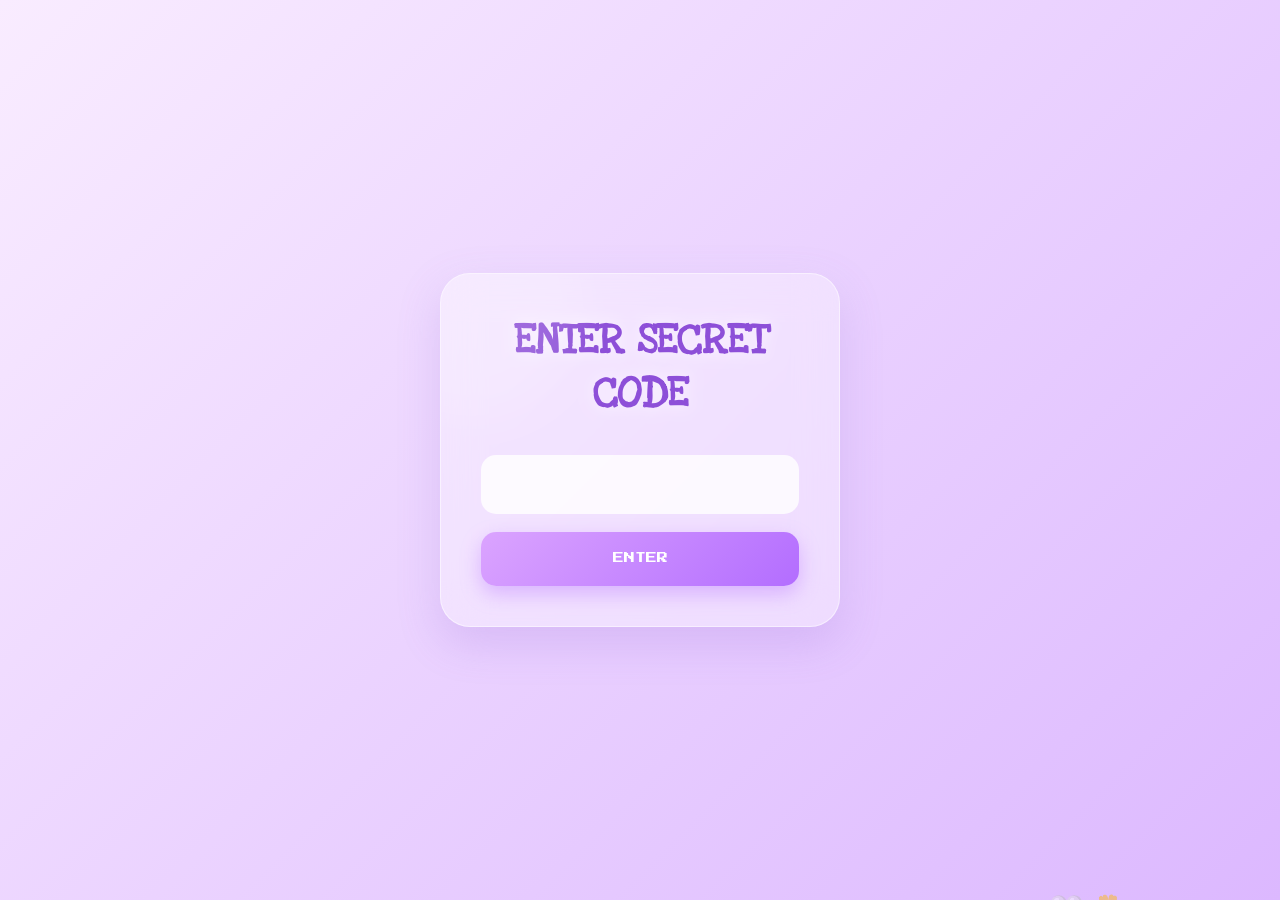
<file: index.html>
<!DOCTYPE html><html><head><meta charset='UTF-8'><title>Secret</title><link rel='stylesheet' href='style.css'></head><body><div class='card'><h1>ENTER SECRET CODE</h1><input type='password' id='pw'><button onclick="go()">ENTER</button></div><script>function go(){if(document.getElementById('pw').value==='0516'){location='loading.html';}else alert('Wrong code');}</script></body></html>
</file>
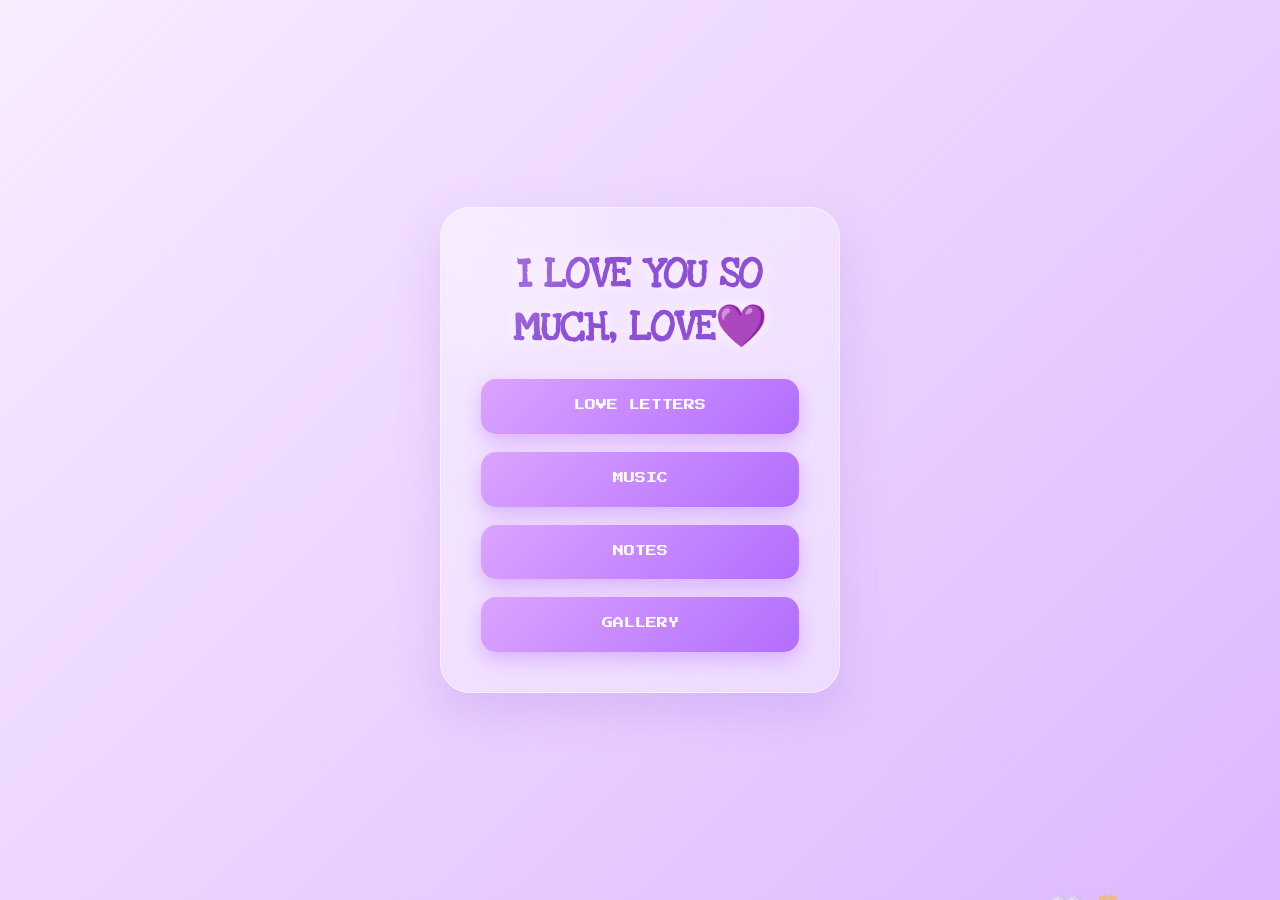
<file: home.html>
<!DOCTYPE html><html><head><meta charset='UTF-8'><link rel='stylesheet' href='style.css'></head><body><div class='card'><h1>I LOVE YOU SO MUCH, LOVE💜 </h1><a class='btn' href='letters.html'>LOVE LETTERS</a><a class='btn' href='music.html'>MUSIC</a><a class='btn' href='notes.html'>NOTES</a><a class='btn' href='gallery.html'>GALLERY</a></div></body></html>
</file>
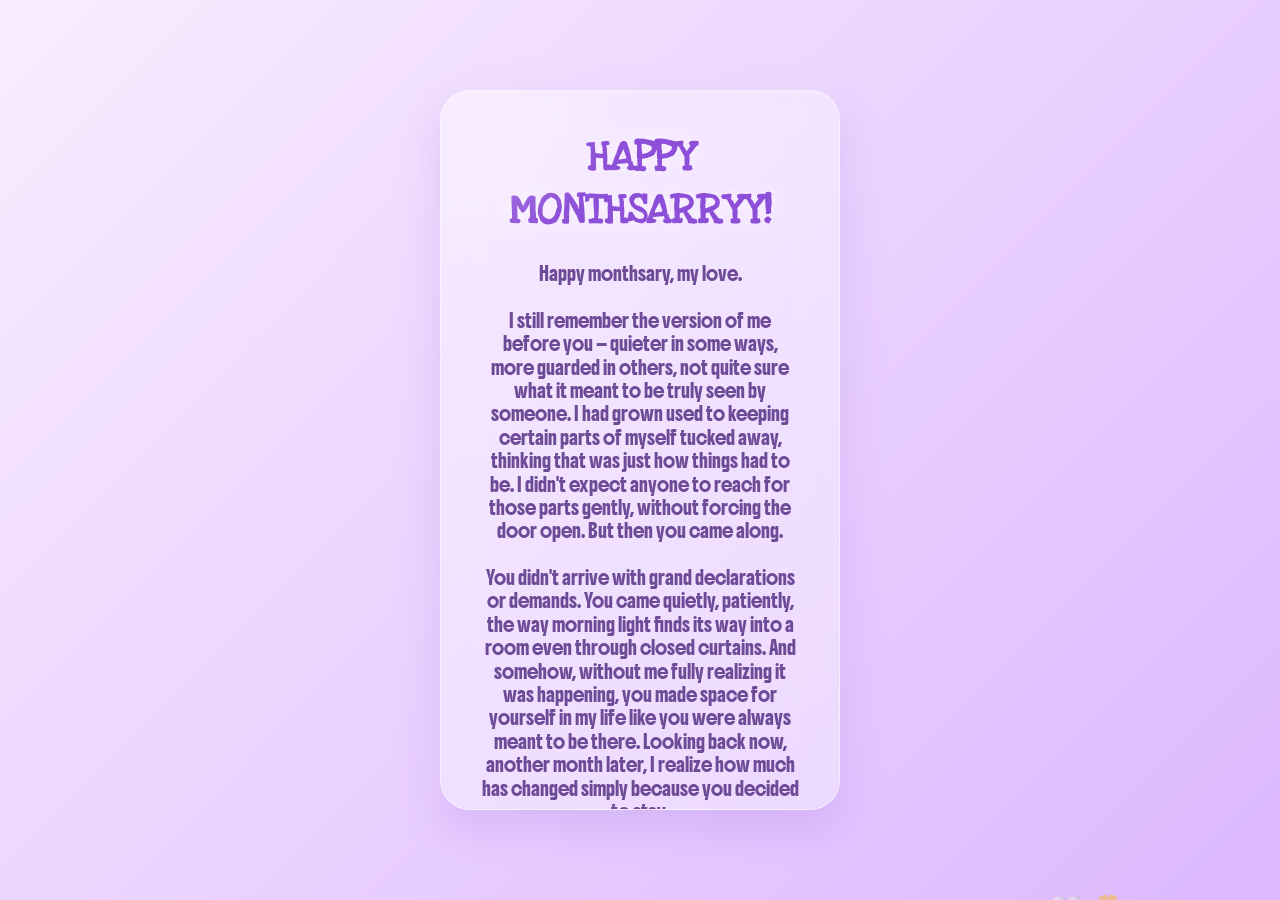
<file: letter1.html>
<html><link rel='stylesheet' href='style.css'><body><div class='card'><h1>HAPPY MONTHSARRYY!</h1><p>Happy monthsary, my love.
<br>
<br>
I still remember the version of me before you — quieter in some ways, more guarded in others, not quite sure what it meant to be truly seen by someone. I had grown used to keeping certain parts of myself tucked away, thinking that was just how things had to be. I didn't expect anyone to reach for those parts gently, without forcing the door open. But then you came along.
<br>
<br>
You didn't arrive with grand declarations or demands. You came quietly, patiently, the way morning light finds its way into a room even through closed curtains. And somehow, without me fully realizing it was happening, you made space for yourself in my life like you were always meant to be there. Looking back now, another month later, I realize how much has changed simply because you decided to stay.
<br><br>
There were days I wasn't easy to love. Days I was distant, caught up in my own head, unsure how to explain what I was feeling even to myself. There were misunderstandings, small silences that could have easily become bigger ones. And yet, every single time, you stayed. You didn't use those moments as reasons to leave — you used them as reasons to understand me better.
<br><br>
That's the part that humbles me most, if I'm honest. Anyone can love someone on the good days, when everything is easy and laughter comes naturally. But you loved me on the ordinary days too — the tired ones, the uncertain ones, the days that didn't ask to be remembered. And it was in those unremarkable moments that I understood what we had was something rare.
<br><br>
As I sit here thinking about everything that's brought us to this point, I find myself noticing you all over again — really noticing you, the way you deserve to be noticed. The way your eyes soften when you're truly listening, like nothing else in the room matters. The way you laugh without thinking about it, unfiltered and honest, like you've forgotten to be careful around me.
<br><br>
I notice the quiet strength you carry too — how you keep going even on days that are heavy, and somehow still find room to check on me in the middle of it. You give more than you realize, and you rarely ask for anything in return. You are beautiful in the obvious ways, the ones anyone could see from across a room. But you're even more beautiful in the ways only someone paying close attention would ever catch.
<br><br>
I think about your kindness most of all — not the performative kind, but the quiet, steady kind that shows up in small actions. The way you remember things I mentioned once in passing. The way you make people feel comfortable just by being near them. I've watched you do this for others, and I've been lucky enough to be on the receiving end of it too, more times than I can count.
<br><br>
So today, on this small milestone that somehow always feels bigger than its name suggests, I want to say something simple: thank you. Thank you for staying, even when staying wasn't the easiest choice. Thank you for choosing me, again and again, in a world that gives people plenty of easy reasons to give up on each other instead.
<br><br>
And thank you, simply, for existing. I don't say that lightly. Your existence alone — the fact that you were born into this world, grew into who you are, and somehow ended up here, with me — has made my life fuller than I ever expected it to be. I don't take that for granted, not for a single day.
<br><br>
Here's to this month, and to every quiet, ordinary, beautiful one that comes after it. Here's to more mornings, more laughter, more of your patience and your presence. I love you, more than these words could ever fully hold.
<br><br>
Happy monthsary. 🤍.</p></div></body></html>
</file>
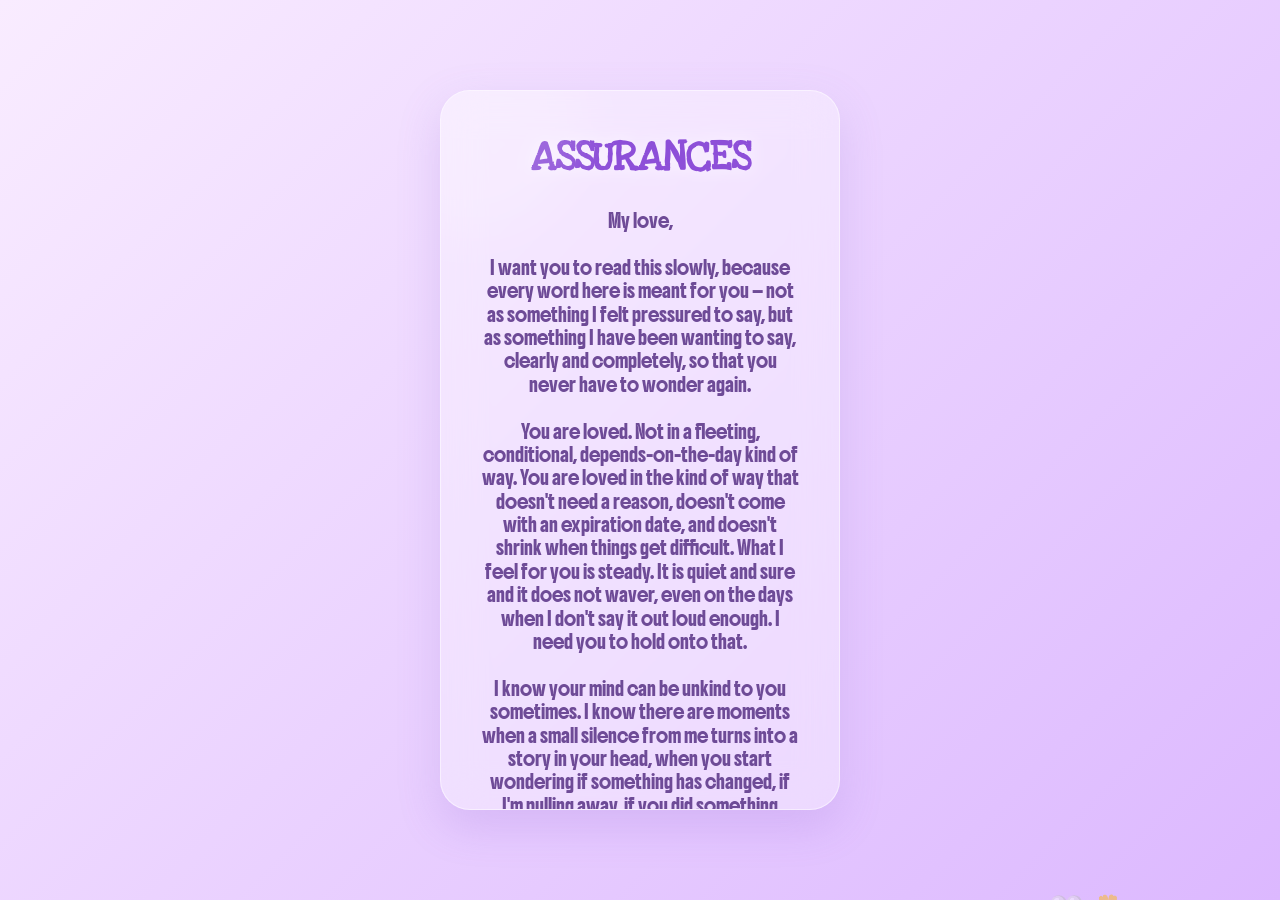
<file: letter2.html>
<html><link rel='stylesheet' href='style.css'><body><div class='card'><h1>ASSURANCES</h1><p>My love,
<br><br>
I want you to read this slowly, because every word here is meant for you — not as something I felt pressured to say, but as something I have been wanting to say, clearly and completely, so that you never have to wonder again.
<br><br>
You are loved. Not in a fleeting, conditional, depends-on-the-day kind of way. You are loved in the kind of way that doesn't need a reason, doesn't come with an expiration date, and doesn't shrink when things get difficult. What I feel for you is steady. It is quiet and sure and it does not waver, even on the days when I don't say it out loud enough. I need you to hold onto that.
<br><br>
I know your mind can be unkind to you sometimes. I know there are moments when a small silence from me turns into a story in your head, when you start wondering if something has changed, if I'm pulling away, if you did something wrong. I want to speak directly to those moments right now: nothing has changed. I am still here. I am still yours. The silence was never about you losing me — it was just life being loud, and I am sorry for every time I let you sit in that uncertainty longer than you should have. You deserve better than that, and I am working on it.
<br><br>
You do not have to be perfect to keep my love. Please let that sink in. You don't have to say the right things every time, don't have to hold yourself together when you're falling apart, don't have to pretend you're okay when you're not. I fell in love with a real person, not a performance. And a real person has hard days, has doubts, has moments of breaking down — and I want to be there for every single one of those moments, not in spite of them, but because of them. Because being there for you in those moments is the part of loving you I take most seriously.
<br><br>
When you feel insecure, come to me. When something is bothering you — even if it feels too small, even if you're afraid I'll think it's irrational — come to me anyway. I would rather you bring me a hundred small worries than carry them quietly alone and let them grow into something heavier. My arms are not just for the good days. They are for the weight too. All of it. I want to hold it with you.
<br><br>
I also want to assure you of something that I think you sometimes forget: you are not a burden to me. Not your emotions, not your needs, not the moments when you need more reassurance than usual. You are not too much. You have never been too much. If anything, I think you ask for far less than you deserve, and I want to be the person who gives you more than you think to ask for. You deserve to feel taken care of. You deserve someone who doesn't make you feel guilty for having needs. And I want to be that for you, every single day.
<br><br>
I am not going to leave. I want to say that as plainly as I possibly can, with no softening and no fine print. I am not going to wake up one day and decide this isn't worth it, because it is. You are. Even on the days that are hard, even on the days we don't quite understand each other — I am still choosing you. That choice is not fragile. It is not something that disappears the moment things get complicated. It is a decision I make every morning, and I will keep making it.
<br><br>
You are safe with me. Your heart is safe with me. I know that trust is not something that can just be declared — it has to be shown, over and over, in small moments and big ones. And I intend to keep showing you. Every day that I show up, every time I reach for you instead of pulling away, every moment I choose honesty over silence — that is me showing you. Pay attention to those moments. Let them be your proof.
<br><br>
There is nothing you could say, nothing you could feel, nothing you could confess about your darkest fears or your worst days that would make me see you differently. I already know you — the real you, the tender and complicated and beautifully human you — and that is exactly the person I love. Not a version of you that has it all together. You, as you are right now, in this very moment. That person is more than enough for me.
<br><br>
So on the days when doubt gets loud, when your chest feels tight and your mind starts spinning with questions I haven't answered yet — I want you to come back to this. Read it again. And remember that somewhere, someone is completely and quietly certain about you. Someone is not confused, not half-in, not looking for a way out. Someone is here, on purpose, because they want to be.
<br><br>
That someone is me. And I am not going anywhere.
<br><br>
I love you. Now, tomorrow, and on every ordinary day in between. 🤍.</p></div></body></html>
</file>
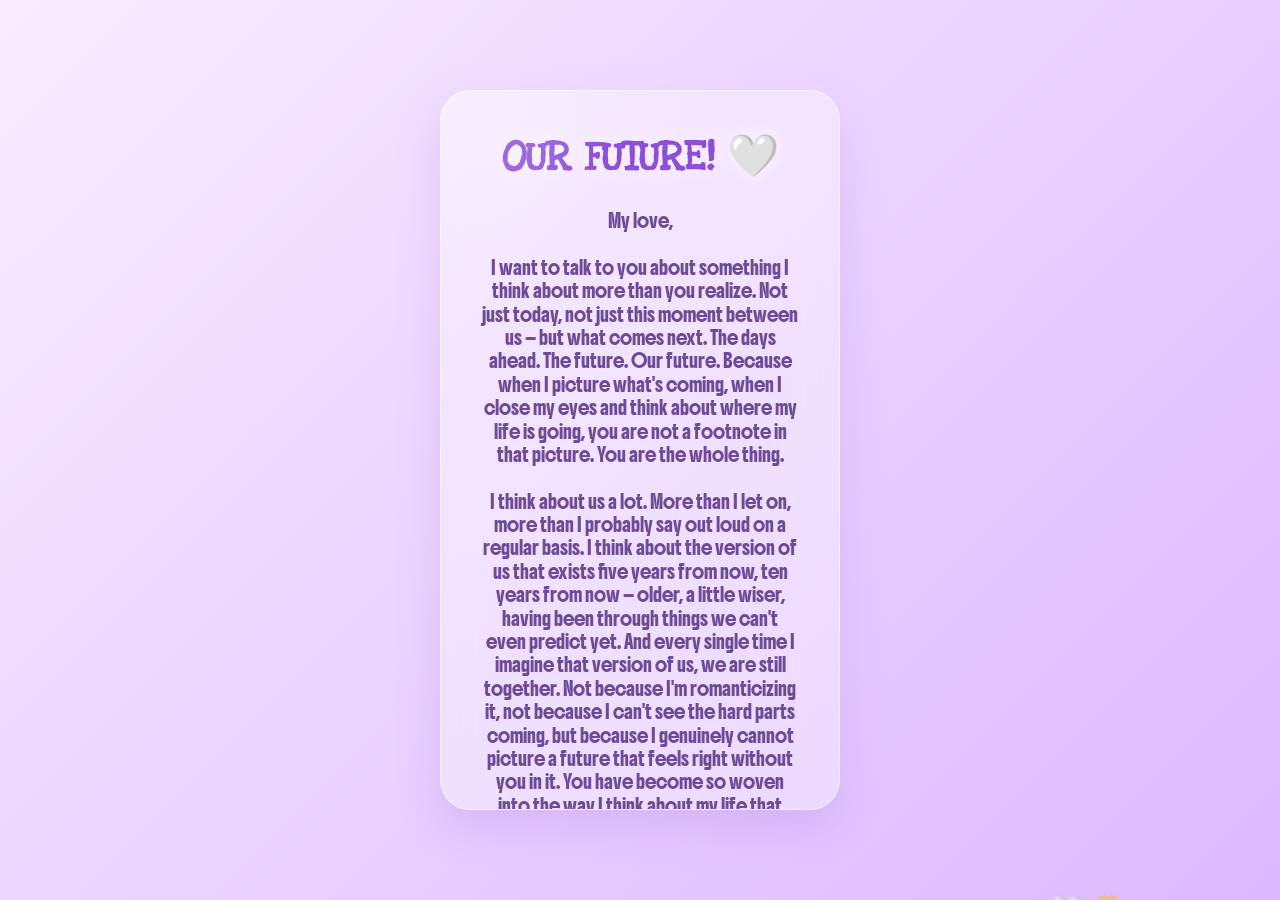
<file: letter3.html>
<html><link rel='stylesheet' href='style.css'><body><div class='card'><h1>OUR FUTURE! 🤍 </h1><p>My love,
<br><br>
I want to talk to you about something I think about more than you realize. Not just today, not just this moment between us — but what comes next. The days ahead. The future. Our future. Because when I picture what's coming, when I close my eyes and think about where my life is going, you are not a footnote in that picture. You are the whole thing.
<br><br>
I think about us a lot. More than I let on, more than I probably say out loud on a regular basis. I think about the version of us that exists five years from now, ten years from now — older, a little wiser, having been through things we can't even predict yet. And every single time I imagine that version of us, we are still together. Not because I'm romanticizing it, not because I can't see the hard parts coming, but because I genuinely cannot picture a future that feels right without you in it. You have become so woven into the way I think about my life that removing you from it doesn't even feel like a real option anymore.
<br><br>
I want to build something with you. Not just the relationship we have right now, as beautiful as it already is, but something that grows. Something that deepens. I want us to have inside jokes that only make sense after years of history together. I want to know your routines so well that I could navigate your mornings with my eyes closed. I want to be the person you call first when something happens — good news, bad news, something that made you laugh so hard you had to stop walking. I want to earn that place in your life so completely that it becomes second nature to both of us.
<br><br>
There are going to be chapters ahead of us that we haven't written yet. Chapters that might be uncomfortable, that might test us in ways we're not prepared for. I won't pretend otherwise, because pretending would be doing you a disservice. But here is what I can tell you about those chapters: I intend to face every single one of them with you. Not ahead of you, not behind you — beside you. Whatever comes, whatever shifts, whatever life decides to throw at the two of us, I want us to be the kind of team that faces it together and comes out the other side still holding on.
<br><br>
I think about the small futures too, not just the big ones. I think about lazy Sunday mornings that belong entirely to us. I think about the trips we haven't taken yet, the places I want to show you and the places I want you to show me. I think about the meals we'll cook badly and laugh about, the arguments we'll have and resolve and grow from. I think about all the tiny, unremarkable moments that don't make it into any highlight reel but end up being the ones you remember most. I want all of those with you. Every single ordinary one.
<br><br>
I want you to know that my plans include you. Not as an afterthought, not as a someday-maybe — but as someone I am actively factoring into the direction my life is going. When I think about where I want to be, I think about where we want to be. That shift happened quietly, somewhere along the way, and I don't think I've told you that clearly enough. So I'm telling you now. You are in my plans. You are part of what I'm working toward. You are one of the reasons I want to become a better version of myself, because you deserve someone who keeps growing, and I intend to be that person for you.
<br><br>
I also want to assure you that I am not in this carelessly. I am not loving you without thinking about what that means, without considering the weight of it, without understanding that loving someone is a responsibility as much as it is a feeling. I take us seriously. I take your heart seriously. And the future I'm imagining for us is not some vague, floating idea I haven't thought through — it is something I think about with intention, with care, with the full understanding that you are someone worth building something real with.
<br><br>
So when you wonder sometimes if this is going somewhere, if I see a future with you, if you are someone I picture in my long-term life — let me put that question to rest right now, completely and without hesitation. Yes. A thousand times, yes. You are not just someone I love in the present tense. You are someone I am choosing, in the future tense, over and over again before it even arrives.
<br><br>
The future is uncertain for everyone, I know that. None of us can promise exactly how things will unfold, and I won't insult your intelligence by pretending I can control everything that's coming. But what I can promise you is my commitment to showing up for it — for every version of it, the beautiful chapters and the difficult ones — with you beside me. That is the one thing I am sure of, even when everything else is unclear.
<br><br>
I love you, and I am looking forward to every single day of whatever comes next. Not in spite of you being there — because you are there.
<br><br>
The future looks like you. It always has. 🤍.</p></div></body></html>
</file>
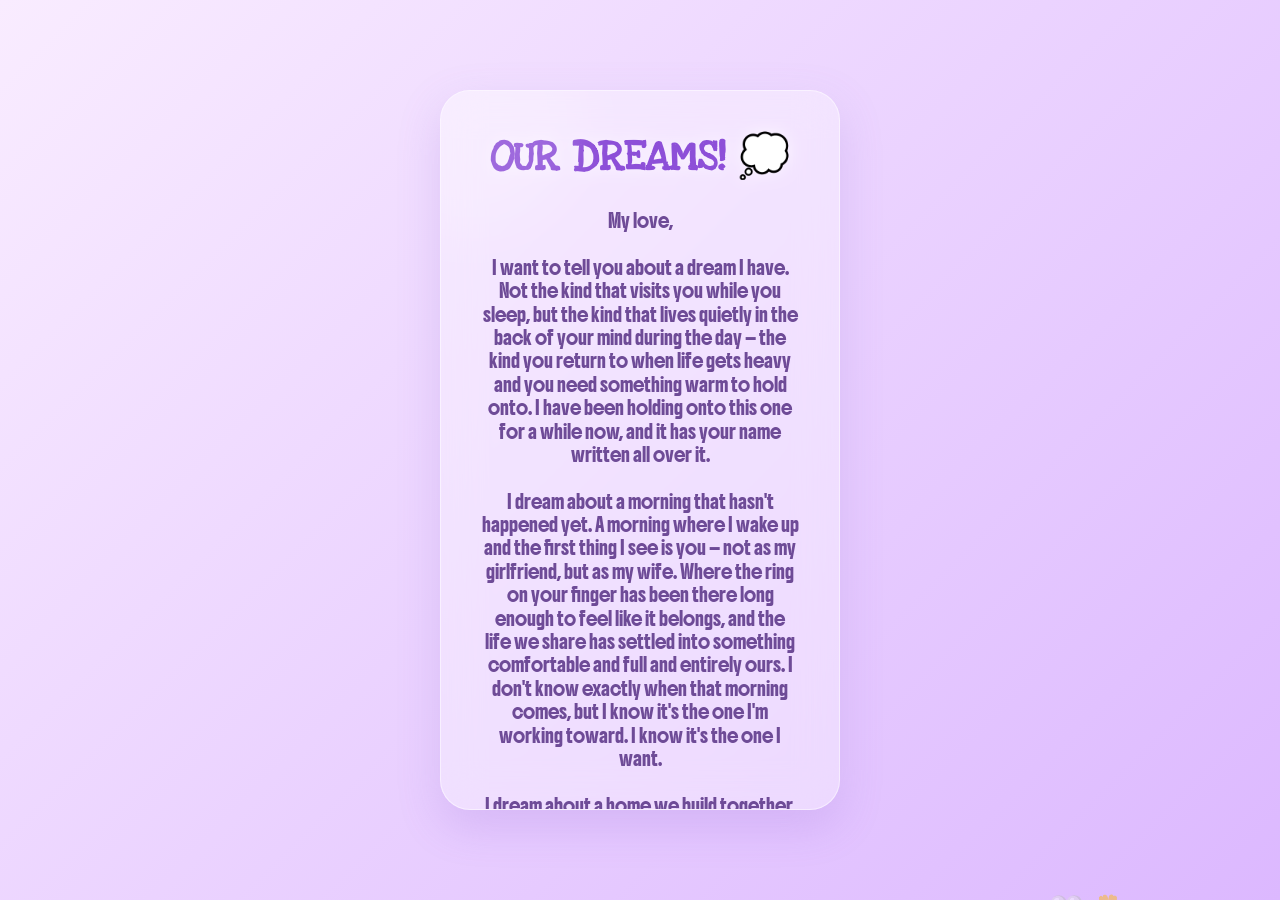
<file: letter4.html>
<html><link rel='stylesheet' href='style.css'><body><div class='card'><h1>OUR DREAMS! 💭 </h1><p>My love,
<br><br>
I want to tell you about a dream I have. Not the kind that visits you while you sleep, but the kind that lives quietly in the back of your mind during the day — the kind you return to when life gets heavy and you need something warm to hold onto. I have been holding onto this one for a while now, and it has your name written all over it.
<br><br>
I dream about a morning that hasn't happened yet. A morning where I wake up and the first thing I see is you — not as my girlfriend, but as my wife. Where the ring on your finger has been there long enough to feel like it belongs, and the life we share has settled into something comfortable and full and entirely ours. I don't know exactly when that morning comes, but I know it's the one I'm working toward. I know it's the one I want.
<br><br>
I dream about a home we build together. Not just four walls and a roof, but a place that feels like both of us — where your taste and mine somehow meet in every corner, where the kitchen smells like something we're cooking together on a slow weekend afternoon, where the couch has that one spot that belongs to no one else but us. A home where we have our routines, our rhythms, the small rituals that nobody else would understand but that mean everything to the two of us. I want that home with you. I want to unlock that door every evening knowing you're on the other side of it.
<br><br>
I dream about the proposal, too. About the moment I finally get to ask you the question I've already answered in my heart. I think about how nervous I'll be, how my hands might shake a little even though I've never been more sure of anything in my life. I think about your face in that moment — the exact expression you'll make, the way your eyes will look — and even just imagining it makes something in my chest feel impossibly full. I want to give you that moment. I want to give you a story worth telling.
<br><br>
I dream about our wedding day. About seeing you walk toward me and feeling like the entire world has narrowed down to just you, just that aisle, just that moment. I think about holding your hands and meaning every single word of whatever I promise you, knowing that these are not just words for the occasion but a commitment I have been building up to for a long time. I want to marry you. Not someday in a distant, vague way — but with intention, with excitement, with the full weight of knowing exactly what I'm doing and being grateful for every second of it.
<br><br>
I dream about what comes after the wedding too — the part that doesn't get romanticized as much but that I think about just as deeply. The ordinary Tuesday evenings. The grocery runs. The bills we'll figure out together, the decisions we'll make as a team, the seasons of life that will ask things of us we're not fully prepared for yet. I dream about navigating all of that with you — not because it sounds glamorous, but because doing hard, real, unglamorous things with you sounds like exactly the kind of life I want.
<br><br>
I dream about us growing. About the version of you I haven't met yet — the one that exists ten, fifteen, twenty years from now, shaped by everything life will have brought us through by then. I think about how I'll still be learning you, still discovering new things to love about you, still choosing you the same way I do now but with so much more history behind it. I want to know every version of you that comes. I want to grow old in the direction of you.
<br><br>
I dream about the family we might build. About a home that gets a little louder, a little fuller, a little more chaotic in the best possible way. About watching you become a mother someday and feeling something I don't even have the right words for yet — something deep and proud and overwhelming in the most beautiful sense. About the two of us figuring out parenthood together, imperfectly and lovingly, the way we figure everything else out. I dream about that life with you, and it feels like the most natural thing in the world.
<br><br>
I dream about getting old with you. About a version of us that has been through so much together that we don't even need to finish each other's sentences — we just know. Where we can sit in comfortable silence and feel completely at home in it. Where the love between us isn't loud anymore because it doesn't need to be — it's just there, woven into everything, as steady and certain as breathing. I want to reach that version of us. I want to earn it, year by year, with you.
<br><br>
And through every part of that dream — the proposal, the wedding, the home, the hard seasons, the quiet evenings, the growing old — there is one thing that never changes, one constant that holds all of it together. It is you. Always you. You are not just in the dream, my love. You are the reason the dream exists in the first place.
<br><br>
So when you wonder if I see a future with you, if you are someone I imagine standing beside me in the biggest and smallest moments of my life — I hope this answers it. Completely. Without a single doubt left standing.
<br><br>
I am dreaming of a life with you. And I cannot wait for the day those dreams become our reality. 🤍.</p></div></body></html>
</file>
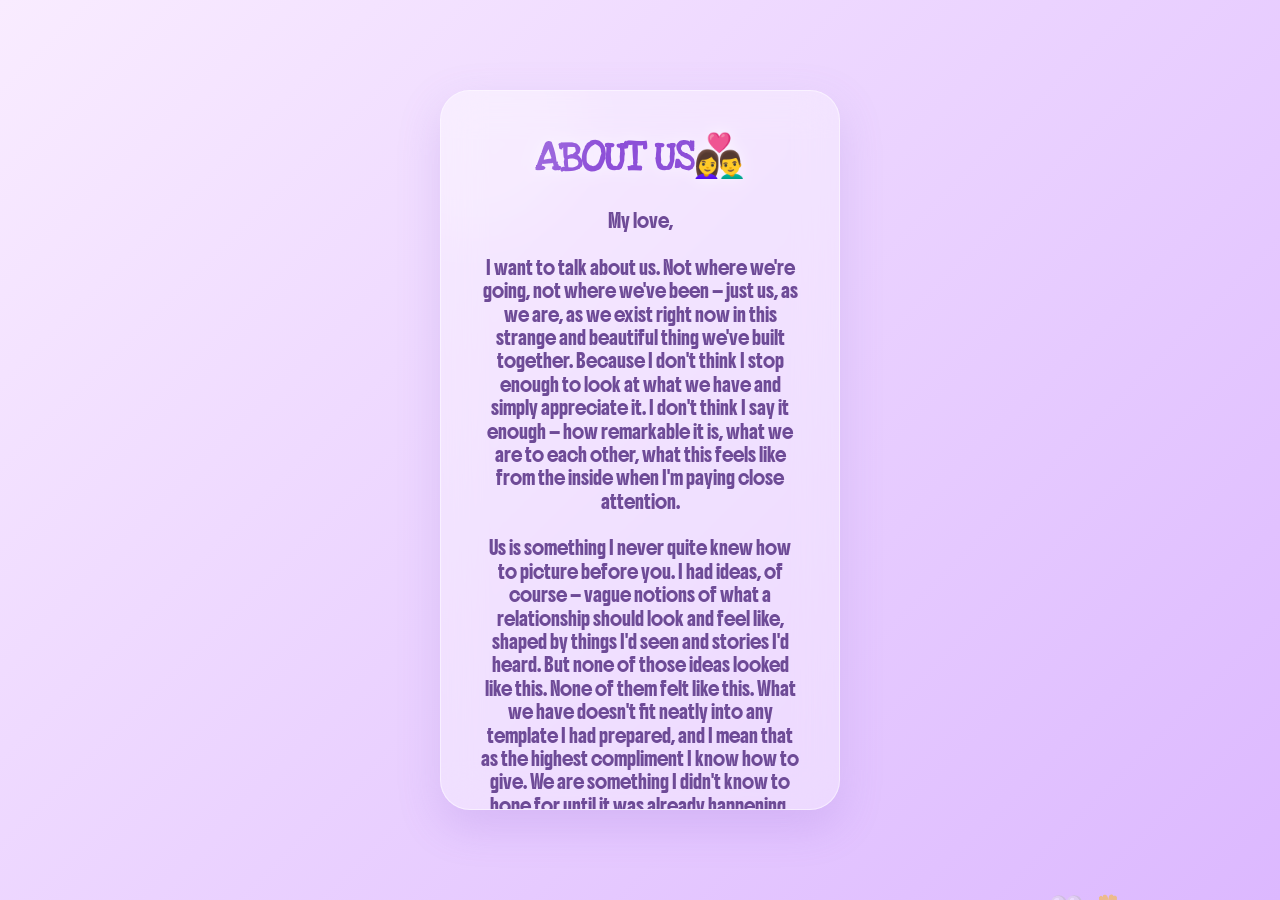
<file: letter5.html>
<html><link rel='stylesheet' href='style.css'><body><div class='card'><h1>ABOUT US👩‍❤️‍👨 </h1><p>My love,
<br><br>
I want to talk about us. Not where we're going, not where we've been — just us, as we are, as we exist right now in this strange and beautiful thing we've built together. Because I don't think I stop enough to look at what we have and simply appreciate it. I don't think I say it enough — how remarkable it is, what we are to each other, what this feels like from the inside when I'm paying close attention.
<br><br>
Us is something I never quite knew how to picture before you. I had ideas, of course — vague notions of what a relationship should look and feel like, shaped by things I'd seen and stories I'd heard. But none of those ideas looked like this. None of them felt like this. What we have doesn't fit neatly into any template I had prepared, and I mean that as the highest compliment I know how to give. We are something I didn't know to hope for until it was already happening.
<br><br>
I think about the way we work together — how we have somehow, without ever sitting down to negotiate it, figured out each other's rhythms. The way I know when you need space and when you need to be held. The way you know when I'm not okay even before I do. The quiet language we've developed between us, made entirely of small gestures and familiar silences and looks that say more than a paragraph ever could. That doesn't happen by accident. That is something two people build, carefully and consistently, over time. And we built it. Together.
<br><br>
I think about the way we laugh. There is a specific kind of laughter that only exists between us — the kind that starts over something ridiculous and ends with both of us breathless, unable to even remember what started it. The kind that makes me think, in the middle of it, that this is it. This is what I want. Not just the grand romantic gestures, not just the milestone moments — but this. This exact laughter, with this exact person, in whatever ordinary setting we happen to be in. That laughter is one of my favorite things about us and I don't say it nearly enough.
<br><br>
I think about how we handle the hard parts too, because us is not just the easy and beautiful moments. Us is also the times we didn't quite understand each other, the moments when we said the wrong thing or went quiet when we should have spoken up. Us is the tension and the making up, the working through and the coming back to each other. And what I've realized is that the hard parts don't diminish what we have — they define it. Every time we've chosen to work through something instead of walk away from it, we have added another layer to what we are. We are deeper because of those moments, not in spite of them.
<br><br>
There is a comfort in us that I want to name, because I think it deserves to be named. The kind of comfort where I don't have to perform, don't have to be impressive, don't have to hold my life together in a certain way just to be worthy of your company. Around you, I am just myself — and somehow, that has always been enough. Do you know how rare that is? To find someone in whose presence you can completely exhale? That is what you are to me. You are someone I exhale around. And I hope, more than anything, that I am that for you too.
<br><br>
I think about how much we have already been through — the seasons we've navigated, the moments that tested us, the days that were harder than either of us expected. And I think about how, at the end of every one of those moments, we were still here. Still us. Still choosing each other without making a big production of it, just quietly, the way people do when something matters enough to keep. That continuity means something to me. It means more than I know how to properly articulate.
<br><br>
I also think about how much we have yet to discover about each other. Because as well as I know you, I know there are still layers I haven't reached, still versions of you I haven't met, still things you'll say someday that will catch me completely off guard and make me fall a little more. That excites me. The idea that knowing you is not a destination but an ongoing thing — that there will always be more of you to understand, more of us to uncover — that is something I find genuinely thrilling. I am not tired of learning you. I don't think I ever will be.
<br><br>
Us, at its core, is two people who found each other and decided — without announcing it, without making it dramatic — that this was worth it. That the other person was worth it. Worth the effort, the vulnerability, the risk of loving someone fully and hoping they love you back just as completely. We made that decision. We keep making it. And every time we do, quietly and without fanfare, we are choosing something I think is genuinely rare and genuinely precious.
<br><br>
So I just want to say — I am proud of us. I am grateful for us. I do not take us for granted, not for a single day. What we have is not something that comes along easily, and I know that. I hold it carefully, the way you hold something you're afraid to break, the way you hold something that has become completely irreplaceable.
<br><br>
Us is my favorite thing. It always will be. 🤍.</p></div></body></html>
</file>
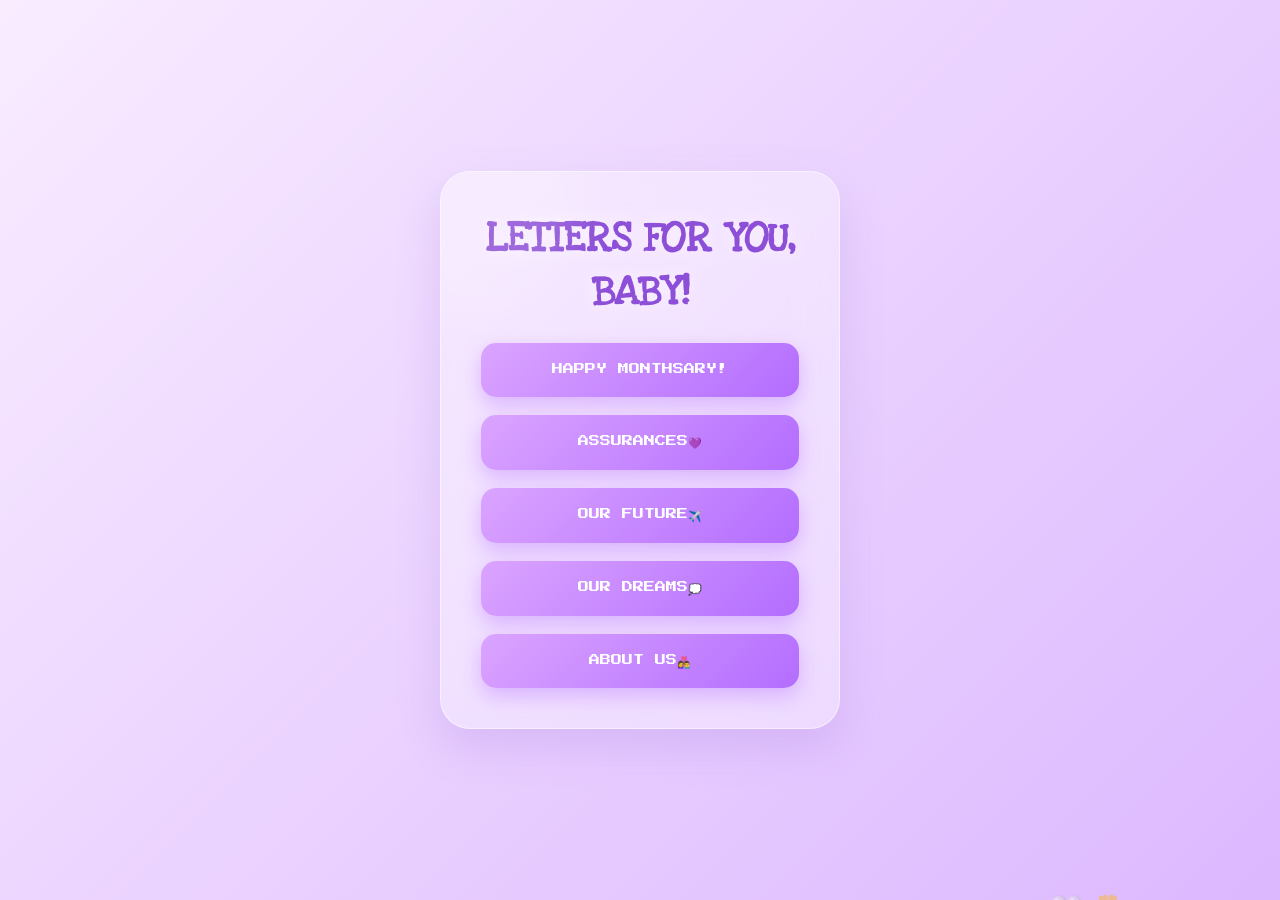
<file: letters.html>
<html><link rel='stylesheet' href='style.css'><body><div class='card'><h1>LETTERS FOR YOU, BABY! </h1><a class='btn' href='letter1.html'>HAPPY MONTHSARY! </a><a class='btn' href='letter2.html'>ASSURANCES💜 </a><a class='btn' href='letter3.html'>OUR FUTURE✈️ </a><a class='btn' href='letter4.html'>OUR DREAMS💭 </a><a class='btn' href='letter5.html'>ABOUT US👩‍❤️‍👨 </a></div></body></html>
</file>
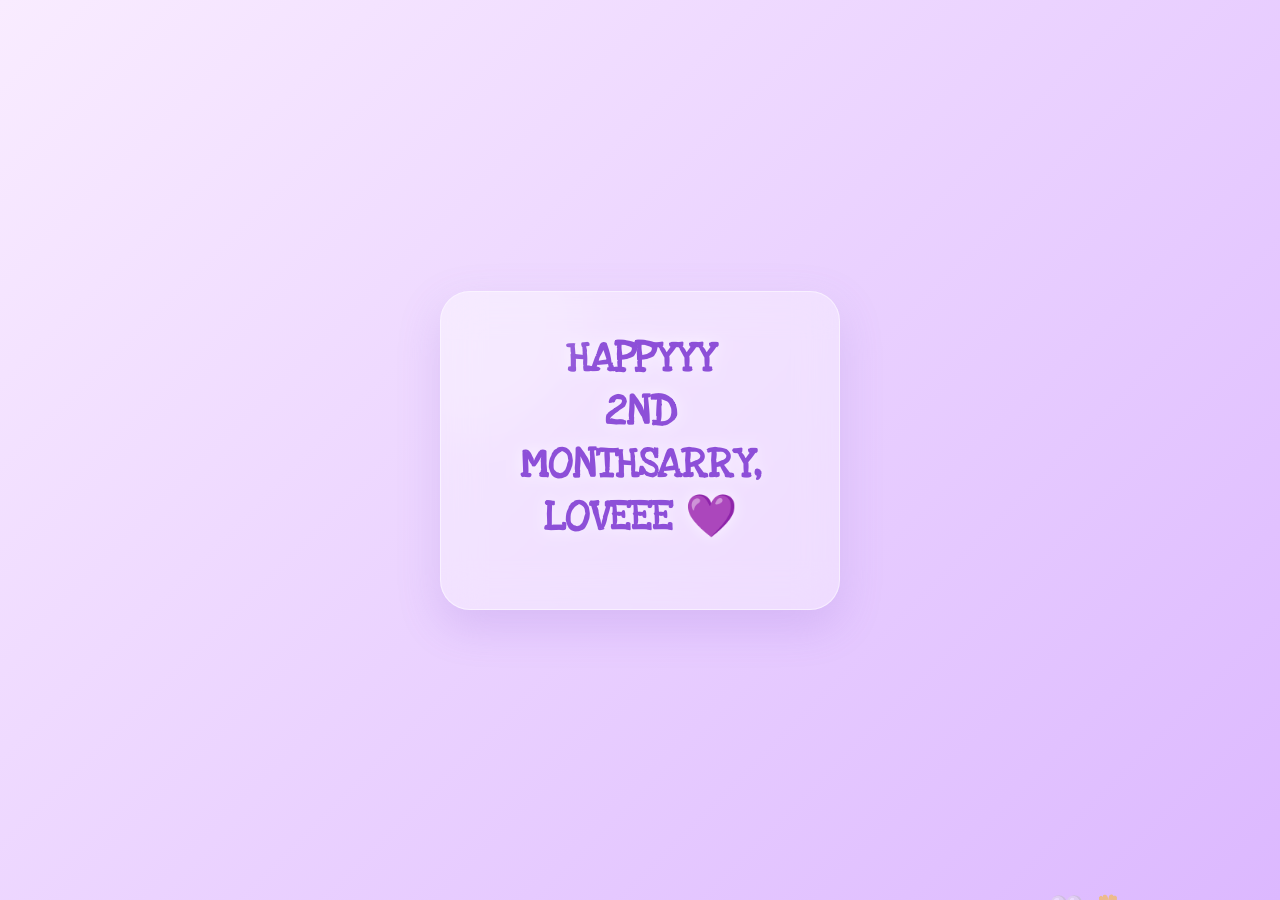
<file: loading.html>
<!DOCTYPE html><html><head><meta charset='UTF-8'><link rel='stylesheet' href='style.css'></head><body><div class='card'><h1>HAPPYYY<br>2ND MONTHSARRY,<br>LOVEEE 💜</h1></div><script>setTimeout(()=>location='home.html',3000);</script></body></html>
</file>
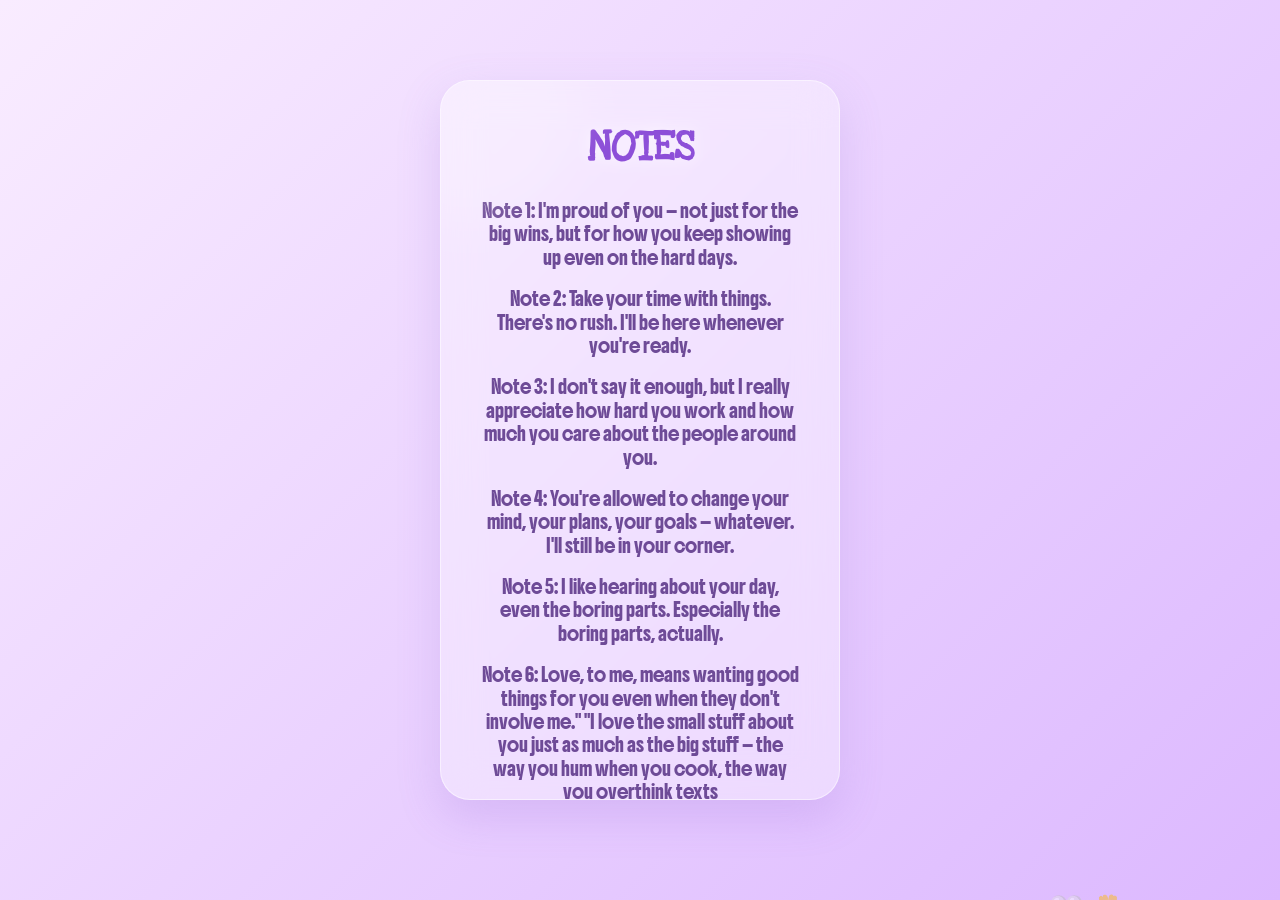
<file: notes.html>
<html><link rel='stylesheet' href='style.css'><body class = "notes-page"><div class='card'><h1>NOTES</h1>
<p>Note 1: I'm proud of you — not just for the big wins, but for how you keep showing up even on the hard days.</p>

<p>Note 2: Take your time with things. There's no rush. I'll be here whenever you're ready.</p>

<p>Note 3: I don't say it enough, but I really appreciate how hard you work and how much you care about the people around you.</p>

<p>Note 4: You're allowed to change your mind, your plans, your goals — whatever. I'll still be in your corner.</p>

<p>Note 5: I like hearing about your day, even the boring parts. Especially the boring parts, actually.</p>

<p>Note 6: Love, to me, means wanting good things for you even when they don't involve me."
"I love the small stuff about you just as much as the big stuff — the way you hum when you cook, the way you overthink texts</p>

<p>Note 7: Loving you means I want you to grow into whoever you're meant to be — even if that changes things.</p>

<p>Note 8: My favorite part of loving you is that it doesn't feel like losing myself — it feels like adding you to my life, not replacing anything.</p>

<p>Note 9: I love you today the same as yesterday, and I expect to love you a little more tomorrow.</p>

<p>Note 10: I choose you — not because I need to, but because I want to, again and again. You're my favorite person to talk to, to be quiet with, to grow alongside.</p>
</div>
<div class=></div>
</body>
</html>
</file>
<file: style.css>
/* ===========================
   GOOGLE FONTS
=========================== */
@import url('https://fonts.googleapis.com/css2?family=Boldonse&family=Love+Ya+Like+A+Sister&family=Press+Start+2P&display=swap');

/* ===========================
   RESET
=========================== */

*{
    margin:0;
    padding:0;
    box-sizing:border-box;
    font-family:"Boldonse",sans-serif;
}

/* ===========================
   ANIMATED BACKGROUND
=========================== */

body{
    display:flex;
    justify-content:center;
    align-items:center;
    min-height:100vh;
    overflow:hidden;

    background:linear-gradient(
        -45deg,
        #fdeeff,
        #efd8ff,
        #e4c9ff,
        #dcb8ff,
        #f9ecff
    );

    background-size:400% 400%;
    animation:gradient 12s ease infinite;
}

@keyframes gradient{

    0%{
        background-position:0% 50%;
    }

    50%{
        background-position:100% 50%;
    }

    100%{
        background-position:0% 50%;
    }

}

/* ===========================
   FLOATING HEARTS
=========================== */

body::before,
body::after{

    content:"🤍 🌼  ";

    position:fixed;

    font-size:28px;

    color:rgba(255,255,255,.45);

    animation:floatHeart 12s linear infinite;

}

body::before{

    left:8%;
    bottom:-40px;

}

body::after{

    right:12%;
    bottom:-30px;

    animation-delay:5s;

}

@keyframes floatHeart{

    0%{

        transform:translateY(0) rotate(0deg);
        opacity:0;

    }

    20%{

        opacity:.7;

    }

    100%{

        transform:translateY(-120vh) rotate(360deg);
        opacity:0;

    }

}

/* ===========================
   CARD
=========================== */
.notes-page{
    display: block;
    overflow-y: auto;
    overflow-x: hidden;
    min-height: 100vh;
    padding: 40px 20px;
}

.notes-page .card{
    max-width: 700px;
    margin: 40px auto;
}

.card{

    height: auto;
    max-height: 80vh;

    width:400px;
    max-width:90%;

    padding:40px;

    background:rgba(255,255,255,.35);

    backdrop-filter:blur(20px);

    border-radius:30px;

    border:1px solid rgba(255,255,255,.5);

    box-shadow:
    0 15px 40px rgba(150,100,220,.25),
    0 0 30px rgba(255,255,255,.2);

    text-align:center;

    animation:fadeUp .9s ease;

    position:relative;
    overflow-y:auto;

}

.card::before{

    content:"";

    position:absolute;

    width:220px;
    height:220px;

    background:rgba(255,255,255,.15);

    border-radius:50%;

    top:-80px;
    left:-80px;

    filter:blur(20px);

}

@keyframes fadeUp{

    from{

        opacity:0;
        transform:translateY(40px);

    }

    to{

        opacity:1;
        transform:translateY(0);

    }

}

/* ===========================
   TITLE
=========================== */

h1{

    font-family:"Love Ya Like A Sister",cursive;

    color:#8d4fd8;

    font-size:42px;

    margin-bottom:25px;

    text-shadow:0 0 15px rgba(255,255,255,.7);

}

/* ===========================
   SUBTITLE
=========================== */

h2{

    font-family:"Love Ya Like A Sister",cursive;

    color:#9155df;

    margin-bottom:15px;

}

/* ===========================
   PARAGRAPH
=========================== */

p{

    font-family:"Boldonse",sans-serif;

    color:#6e4b97;

    line-height:1.8;

    font-size:13px;

    margin-top:18px;

}

/* ===========================
   INPUT
=========================== */

input{

    width:100%;

    padding:16px;

    border:none;

    outline:none;

    border-radius:15px;

    background:rgba(255,255,255,.8);

    text-align:center;

    font-size:14px;

    transition:.35s;

    margin-top:10px;

    font-family:"Boldonse",sans-serif;

}

input:focus{

    transform:scale(1.03);

    box-shadow:
    0 0 15px #cf9eff,
    0 0 30px white;

}

/* ===========================
   BUTTONS
=========================== */

button,
.btn{

    display:block;

    width:100%;

    margin-top:18px;

    padding:18px;

    border:none;

    border-radius:15px;

    cursor:pointer;

    text-decoration:none;

    color:white;

    font-family:"Press Start 2P",cursive;

    font-size:11px;

    line-height:1.7;

    background:linear-gradient(
    135deg,
    #dba4ff,
    #b36dff);

    transition:.35s;

    box-shadow:
    0 8px 20px rgba(179,109,255,.4);

}

button:hover,
.btn:hover{

    transform:
    translateY(-5px)
    scale(1.04);

    box-shadow:
    0 12px 30px rgba(179,109,255,.6);

}

button:active,
.btn:active{

    transform:scale(.95);

}

/* ===========================
   LINKS
=========================== */

a{

    text-decoration:none;

}

/* ===========================
   LOADING ANIMATION
=========================== */

.loading{

    animation:pulse 1.5s infinite;

}

@keyframes pulse{

    0%{
        transform:scale(1);
    }

    50%{
        transform:scale(1.08);
    }

    100%{
        transform:scale(1);
    }

}

/* ===========================
   SCROLLBAR
=========================== */

::-webkit-scrollbar{

    width:8px;

}

::-webkit-scrollbar-track{

    background:#f4ebff;

}

::-webkit-scrollbar-thumb{

    background:#bb88ff;

    border-radius:20px;

}

/* ===========================
   GALLERY
=========================== */

.gallery{

    display:grid;

    grid-template-columns:repeat(auto-fit,minmax(130px,1fr));

    gap:15px;

    margin-top:25px;

}

.gallery img{

    width:100%;

    height:170px;

    object-fit:cover;

    border-radius:15px;

    cursor:pointer;

    transition:.35s;

    box-shadow:0 8px 20px rgba(0,0,0,.2);

}

.gallery img:hover{

    transform:scale(1.08);

    box-shadow:0 15px 30px rgba(180,120,255,.5);

}

.gallery-page{

    display:block;

    overflow-y:auto;

    padding:40px 0;

}

.gallery-page .card{

    margin:auto;

}

/* ================= MUSIC PLAYER ================= */

.music-player{

margin-top:20px;

background:rgba(255,255,255,.35);

backdrop-filter:blur(15px);

padding:25px;

border-radius:25px;

box-shadow:0 10px 30px rgba(180,120,255,.35);

}

.cover{

width:180px;

height:180px;

border-radius:20px;

object-fit:cover;

margin-bottom:20px;

box-shadow:0 10px 25px rgba(0,0,0,.2);

animation:spin 10s linear infinite;

animation-play-state:paused;

}

.music-player h2{

margin-bottom:8px;

}

.controls{

display:flex;

justify-content:center;

gap:15px;

margin-top:20px;

}

.music-btn{

    width:60px;
    height:60px;

    display:flex;
    justify-content:center;
    align-items:center;

    border:none;
    border-radius:50%;

    background:#c88cff;
    color:white;

    cursor:pointer;

    font-size:24px;
    line-height:1;

    transition:.3s;

    padding:0;

}

.music-btn:hover{

    transform:scale(1.1);

    background:#a85cff;

}

.play{

width:75px;

height:75px;

font-size:30px;

background:#9b59ff;

}

#progress{

width:100%;

margin-top:20px;

cursor:pointer;

}

@keyframes spin{

from{

transform:rotate(0deg);

}

to{

transform:rotate(360deg);

}

}
</file>
